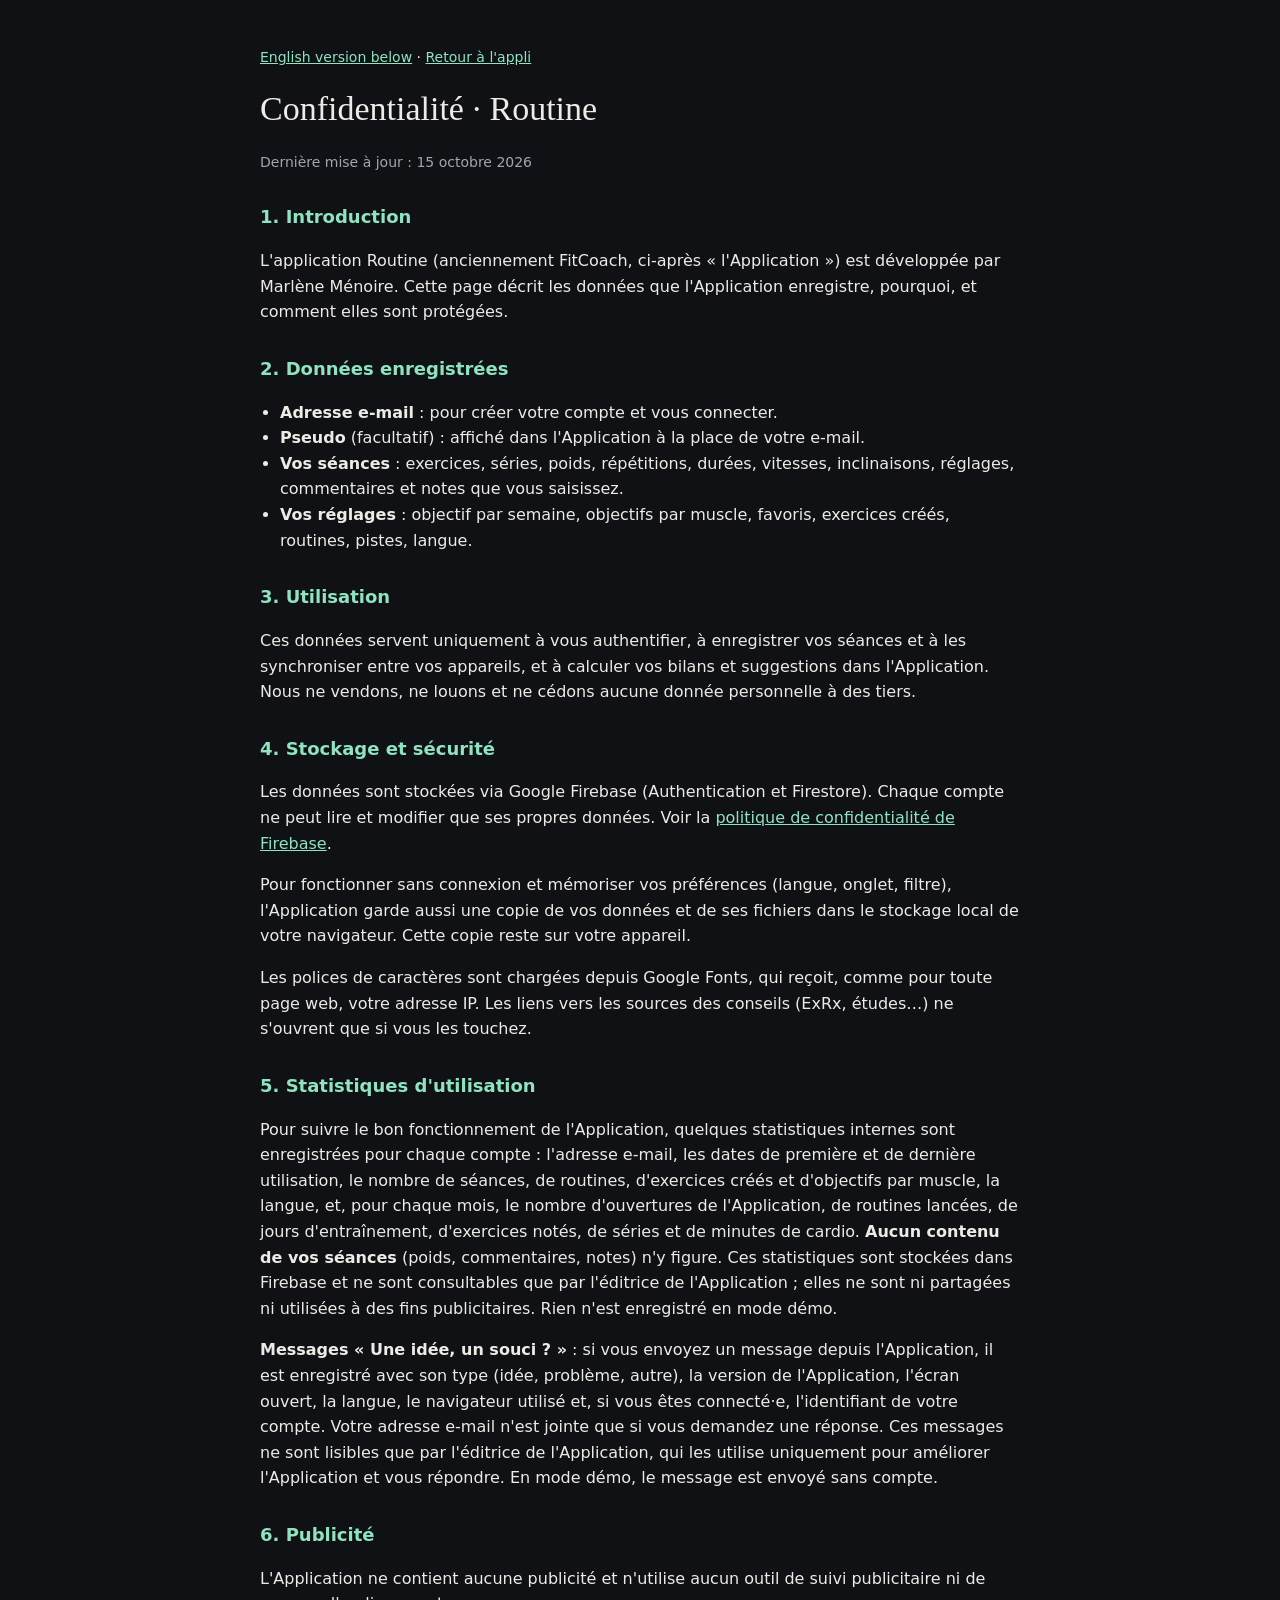
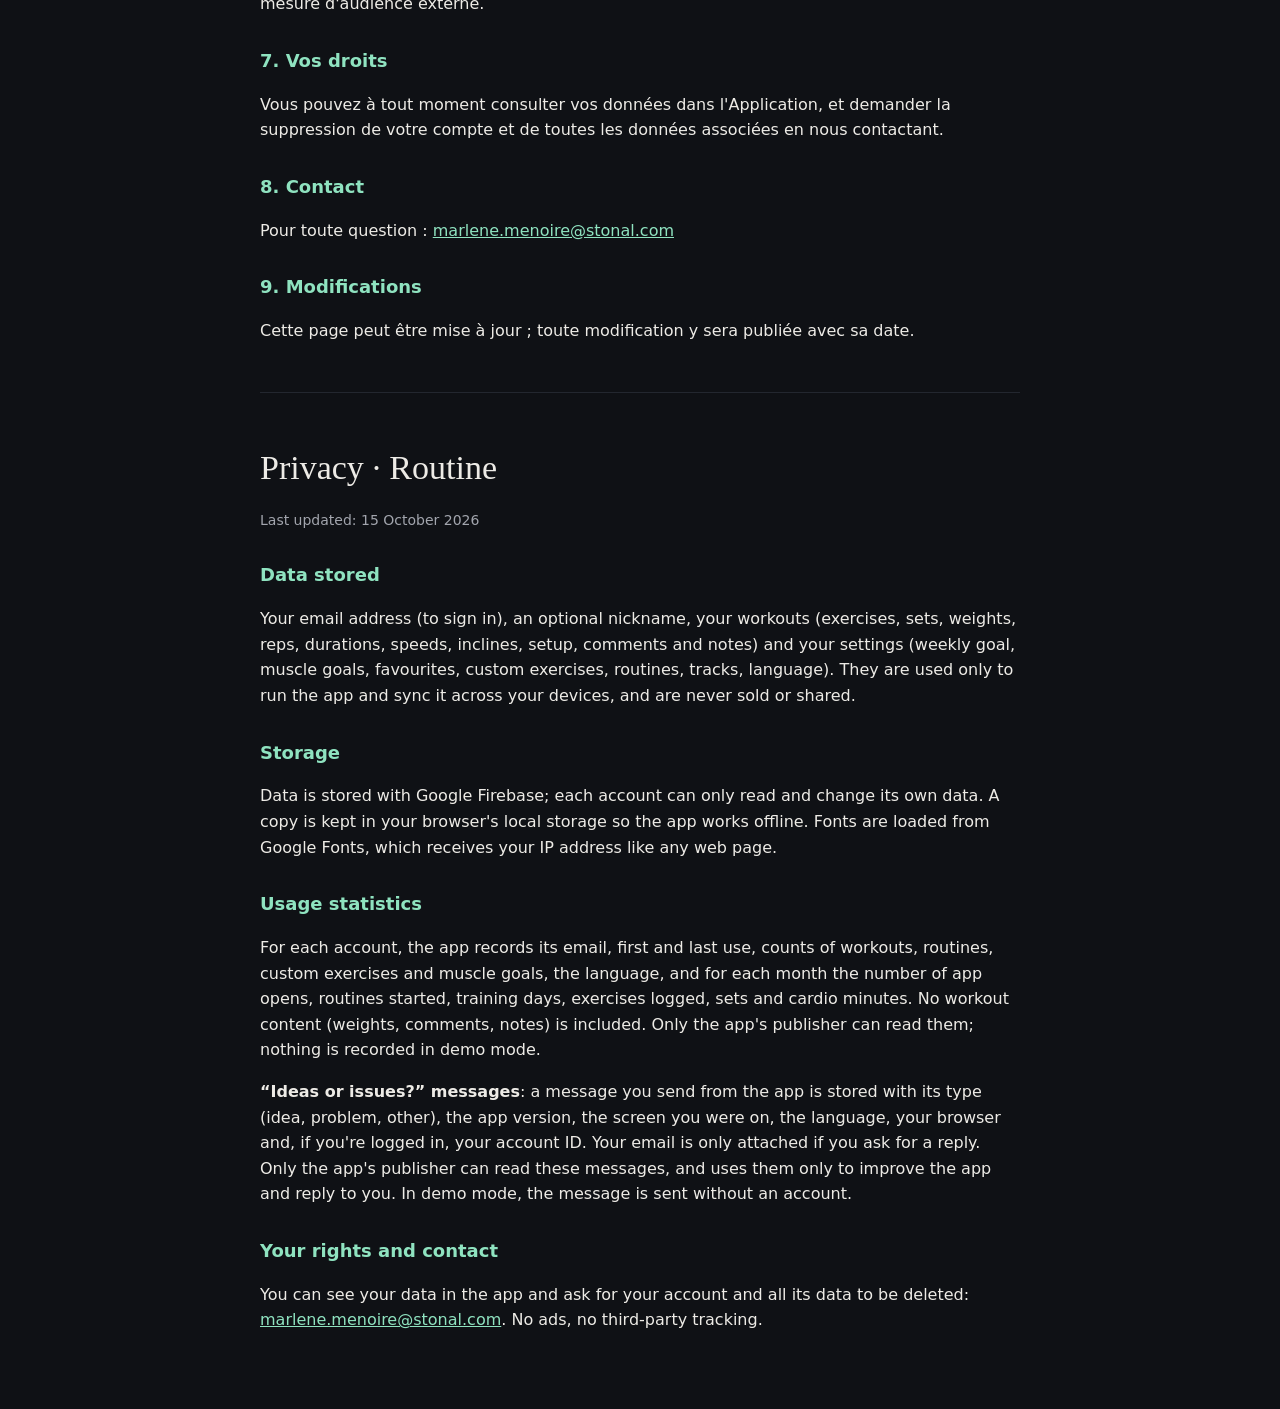
<file: privacy-policy.html>
<!DOCTYPE html>
<html lang="fr">
<head>
<meta charset="UTF-8">
<meta name="viewport" content="width=device-width, initial-scale=1.0">
<title>Routine · Confidentialité</title>
<link rel="icon" type="image/png" sizes="32x32" href="icon-32.png">
<style>
  :root { --bg: #0F1115; --text: #EDEBE6; --dim: #A2A5AD; --accent: #8FE3C0; --line: #23272F; }
  body { margin: 0; background: var(--bg); color: var(--text); font-family: 'DM Sans', -apple-system, system-ui, sans-serif; line-height: 1.6; }
  main { max-width: 760px; margin: 0 auto; padding: 32px 20px 60px; }
  h1 { font-family: 'DM Serif Display', Georgia, serif; font-weight: 400; font-size: 34px; margin: 0 0 4px; }
  h2 { font-size: 18px; margin: 30px 0 6px; color: var(--accent); }
  .date { color: var(--dim); font-size: 14px; }
  a { color: var(--accent); }
  ul { padding-left: 20px; }
  hr { border: none; border-top: 1px solid var(--line); margin: 48px 0; }
  .lang { font-size: 14px; }
</style>
</head>
<body>
<main>
  <p class="lang"><a href="#en">English version below</a> · <a href="./">Retour à l'appli</a></p>
  <h1>Confidentialité · Routine</h1>
  <p class="date">Dernière mise à jour : 15 octobre 2026</p>

  <h2>1. Introduction</h2>
  <p>L'application Routine (anciennement FitCoach, ci-après « l'Application ») est développée par Marlène Ménoire. Cette page décrit les données que l'Application enregistre, pourquoi, et comment elles sont protégées.</p>

  <h2>2. Données enregistrées</h2>
  <ul>
    <li><strong>Adresse e-mail</strong> : pour créer votre compte et vous connecter.</li>
    <li><strong>Pseudo</strong> (facultatif) : affiché dans l'Application à la place de votre e-mail.</li>
    <li><strong>Vos séances</strong> : exercices, séries, poids, répétitions, durées, vitesses, inclinaisons, réglages, commentaires et notes que vous saisissez.</li>
    <li><strong>Vos réglages</strong> : objectif par semaine, objectifs par muscle, favoris, exercices créés, routines, pistes, langue.</li>
  </ul>

  <h2>3. Utilisation</h2>
  <p>Ces données servent uniquement à vous authentifier, à enregistrer vos séances et à les synchroniser entre vos appareils, et à calculer vos bilans et suggestions dans l'Application. Nous ne vendons, ne louons et ne cédons aucune donnée personnelle à des tiers.</p>

  <h2>4. Stockage et sécurité</h2>
  <p>Les données sont stockées via Google Firebase (Authentication et Firestore). Chaque compte ne peut lire et modifier que ses propres données. Voir la <a href="https://firebase.google.com/support/privacy" target="_blank" rel="noopener">politique de confidentialité de Firebase</a>.</p>
  <p>Pour fonctionner sans connexion et mémoriser vos préférences (langue, onglet, filtre), l'Application garde aussi une copie de vos données et de ses fichiers dans le stockage local de votre navigateur. Cette copie reste sur votre appareil.</p>
  <p>Les polices de caractères sont chargées depuis Google Fonts, qui reçoit, comme pour toute page web, votre adresse IP. Les liens vers les sources des conseils (ExRx, études…) ne s'ouvrent que si vous les touchez.</p>

  <h2>5. Statistiques d'utilisation</h2>
  <p>Pour suivre le bon fonctionnement de l'Application, quelques statistiques internes sont enregistrées pour chaque compte : l'adresse e-mail, les dates de première et de dernière utilisation, le nombre de séances, de routines, d'exercices créés et d'objectifs par muscle, la langue, et, pour chaque mois, le nombre d'ouvertures de l'Application, de routines lancées, de jours d'entraînement, d'exercices notés, de séries et de minutes de cardio. <strong>Aucun contenu de vos séances</strong> (poids, commentaires, notes) n'y figure. Ces statistiques sont stockées dans Firebase et ne sont consultables que par l'éditrice de l'Application ; elles ne sont ni partagées ni utilisées à des fins publicitaires. Rien n'est enregistré en mode démo.</p>
  <p><strong>Messages « Une idée, un souci ? »</strong> : si vous envoyez un message depuis l'Application, il est enregistré avec son type (idée, problème, autre), la version de l'Application, l'écran ouvert, la langue, le navigateur utilisé et, si vous êtes connecté·e, l'identifiant de votre compte. Votre adresse e-mail n'est jointe que si vous demandez une réponse. Ces messages ne sont lisibles que par l'éditrice de l'Application, qui les utilise uniquement pour améliorer l'Application et vous répondre. En mode démo, le message est envoyé sans compte.</p>

  <h2>6. Publicité</h2>
  <p>L'Application ne contient aucune publicité et n'utilise aucun outil de suivi publicitaire ni de mesure d'audience externe.</p>

  <h2>7. Vos droits</h2>
  <p>Vous pouvez à tout moment consulter vos données dans l'Application, et demander la suppression de votre compte et de toutes les données associées en nous contactant.</p>

  <h2>8. Contact</h2>
  <p>Pour toute question : <a href="mailto:marlene.menoire@stonal.com">marlene.menoire@stonal.com</a></p>

  <h2>9. Modifications</h2>
  <p>Cette page peut être mise à jour ; toute modification y sera publiée avec sa date.</p>

  <hr>

  <section id="en" lang="en">
    <h1>Privacy · Routine</h1>
    <p class="date">Last updated: 15 October 2026</p>
    <h2>Data stored</h2>
    <p>Your email address (to sign in), an optional nickname, your workouts (exercises, sets, weights, reps, durations, speeds, inclines, setup, comments and notes) and your settings (weekly goal, muscle goals, favourites, custom exercises, routines, tracks, language). They are used only to run the app and sync it across your devices, and are never sold or shared.</p>
    <h2>Storage</h2>
    <p>Data is stored with Google Firebase; each account can only read and change its own data. A copy is kept in your browser's local storage so the app works offline. Fonts are loaded from Google Fonts, which receives your IP address like any web page.</p>
    <h2>Usage statistics</h2>
    <p>For each account, the app records its email, first and last use, counts of workouts, routines, custom exercises and muscle goals, the language, and for each month the number of app opens, routines started, training days, exercises logged, sets and cardio minutes. No workout content (weights, comments, notes) is included. Only the app's publisher can read them; nothing is recorded in demo mode.</p>
    <p><strong>“Ideas or issues?” messages</strong>: a message you send from the app is stored with its type (idea, problem, other), the app version, the screen you were on, the language, your browser and, if you're logged in, your account ID. Your email is only attached if you ask for a reply. Only the app's publisher can read these messages, and uses them only to improve the app and reply to you. In demo mode, the message is sent without an account.</p>
    <h2>Your rights and contact</h2>
    <p>You can see your data in the app and ask for your account and all its data to be deleted: <a href="mailto:marlene.menoire@stonal.com">marlene.menoire@stonal.com</a>. No ads, no third-party tracking.</p>
  </section>
</main>
</body>
</html>
</file>
